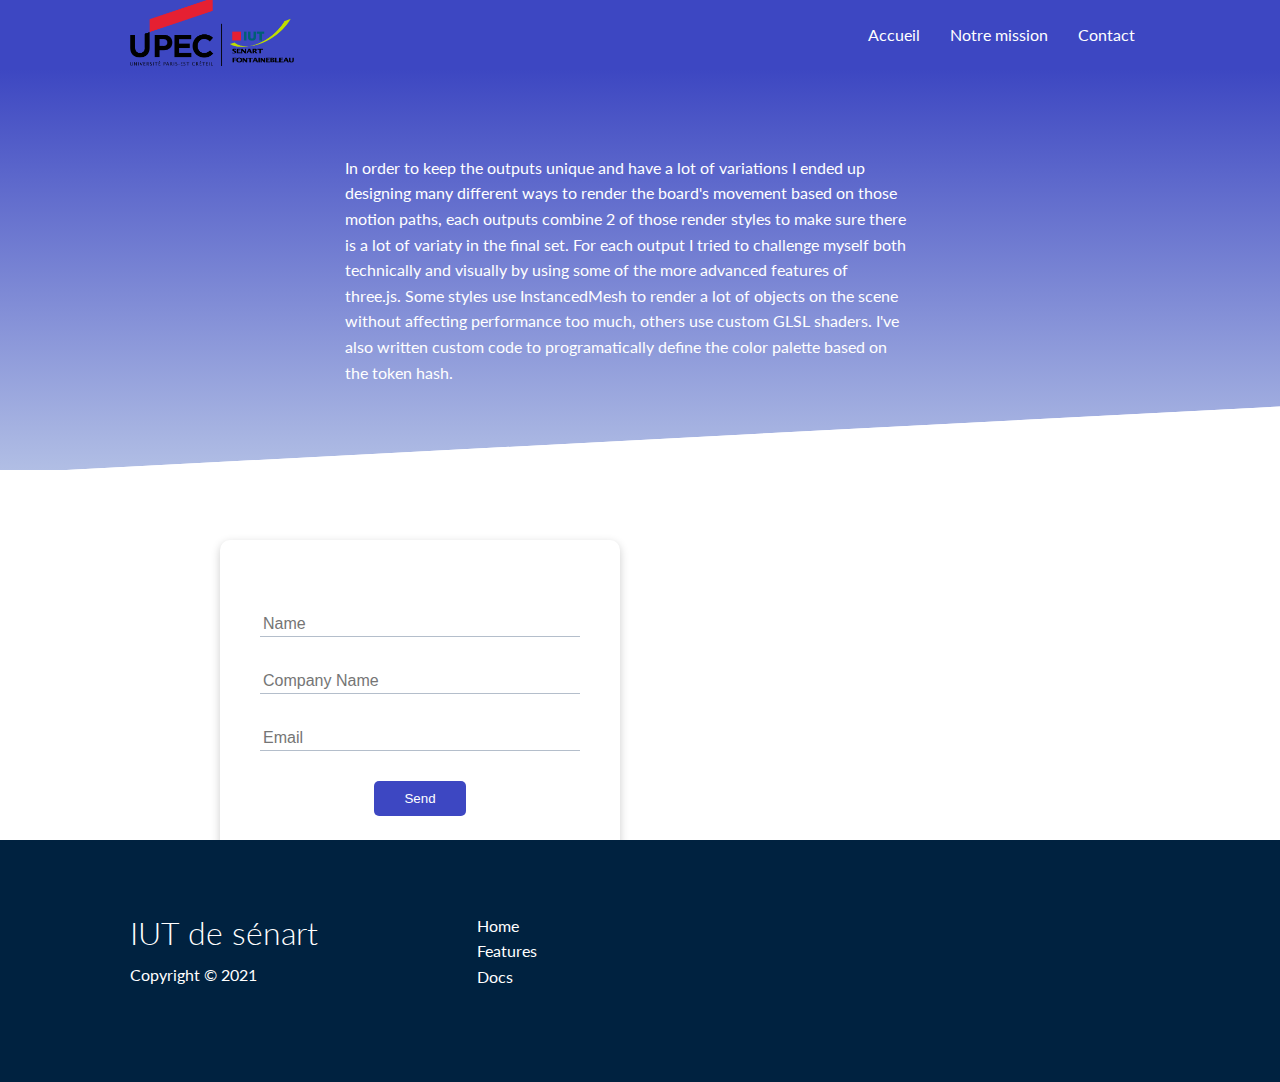
<file: contact.html>
<!DOCTYPE html>
<html lang="fr">
<head>
    <meta charset="UTF-8">
    <meta name="viewport" content="width=device-width, initial-scale=1.0">
    <link rel="stylesheet" href="https://cdnjs.cloudflare.com/ajax/libs/font-awesome/5.15.1/css/all.min.css" integrity="sha512-+4zCK9k+qNFUR5X+cKL9EIR+ZOhtIloNl9GIKS57V1MyNsYpYcUrUeQc9vNfzsWfV28IaLL3i96P9sdNyeRssA==" crossorigin="anonymous" />
    <link rel="stylesheet" href="css/utilities.css">
    <link rel="stylesheet" href="css/style.css">
	<script src=js/calc.js async ></script>
	<script src=js/decompte.js async ></script>
    <title>Mon projet SAé </title>
</head>
<body>
   <!-- Navbar -->
   <div class="navbar">
    <div class="container flex">
        <h1 class="logo"><img src="images/iut.png" ></h1>
        <nav>
            <ul>
                <li><a href="index.html">Accueil</a></li>
                <li><a href="features.html">Notre mission</a></li>
                <li><a href="contact.html">Contact</a></li>
            </ul>
        </nav>
    </div>
</div>
    
    <!-- Showcase -->
    <section class="showcase">
        <div class="container grid">
            <div class="showcase-text">
               <p> In order to keep the outputs unique and have a lot of variations I ended up designing many different ways to render the board's movement based on those motion paths, each outputs combine 2 of those render styles to make sure there is a lot of variaty in the final set.

For each output I tried to challenge myself both technically and visually by using some of the more advanced features of three.js. Some styles use InstancedMesh to render a lot of objects on the scene without affecting performance too much, others use custom GLSL shaders. I've also written custom code to programatically define the color palette based on the token hash.</p>
            </div>

			
				
				</div>	
		</div>
    </section>


<section class="container grid">

	<div class="showcase-form card">
        <form> 
         <div class="form-control">
             <input type="text" name="name" placeholder="Name" required>
         </div>
         <div class="form-control">
             <input type="text" name="company" placeholder="Company Name" required>
         </div>
         <div class="form-control">
             <input type="email" name="email" placeholder="Email" required>
         </div>
         <input type="submit" value="Send" class="btn btn-primary">
     </form>




</section>




<footer class="footer bg-dark py-5">
        <div class="container grid grid-3">
            <div>
                <h1>IUT de sénart 
                </h1>
                <p>Copyright &copy; 2021</p>
            </div>
            <nav>
                <ul>
                    <li><a href="index.html">Home</a></li>
                    <li><a href="features.html">Features</a></li>
                    <li><a href="docs.html">Docs</a></li>
                </ul>
            </nav>
            <div class="social">
                <a href="#"><i class="fab fa-github fa-2x"></i></a>
                <a href="#"><i class="fab fa-facebook fa-2x"></i></a>
                <!-- <a href="#"><i class="fab fa-instagram fa-2x"></i></a> -->
                <!-- <a href="#"><i class="fab fa-twitter fa-2x"></i></a> -->
            </div>
			 <div class="social">
			 
			 <!-- <form> <p> mettez en forme ce moche formulaire </p>
                    <div class="form-control">
                        <input type="text" name="name" placeholder="Name" required>
                    </div>
                    <div class="form-control">
                        <input type="text" name="company" placeholder="Company Name" required>
                    </div>
                    <div class="form-control">
                        <input type="email" name="email" placeholder="Email" required>
                    </div>
                    <input type="submit" value="Send" class="btn btn-primary">
              </form>  -->
				 
				 </div>
        </div>
    </footer>

   
</body>
</html>
</file>
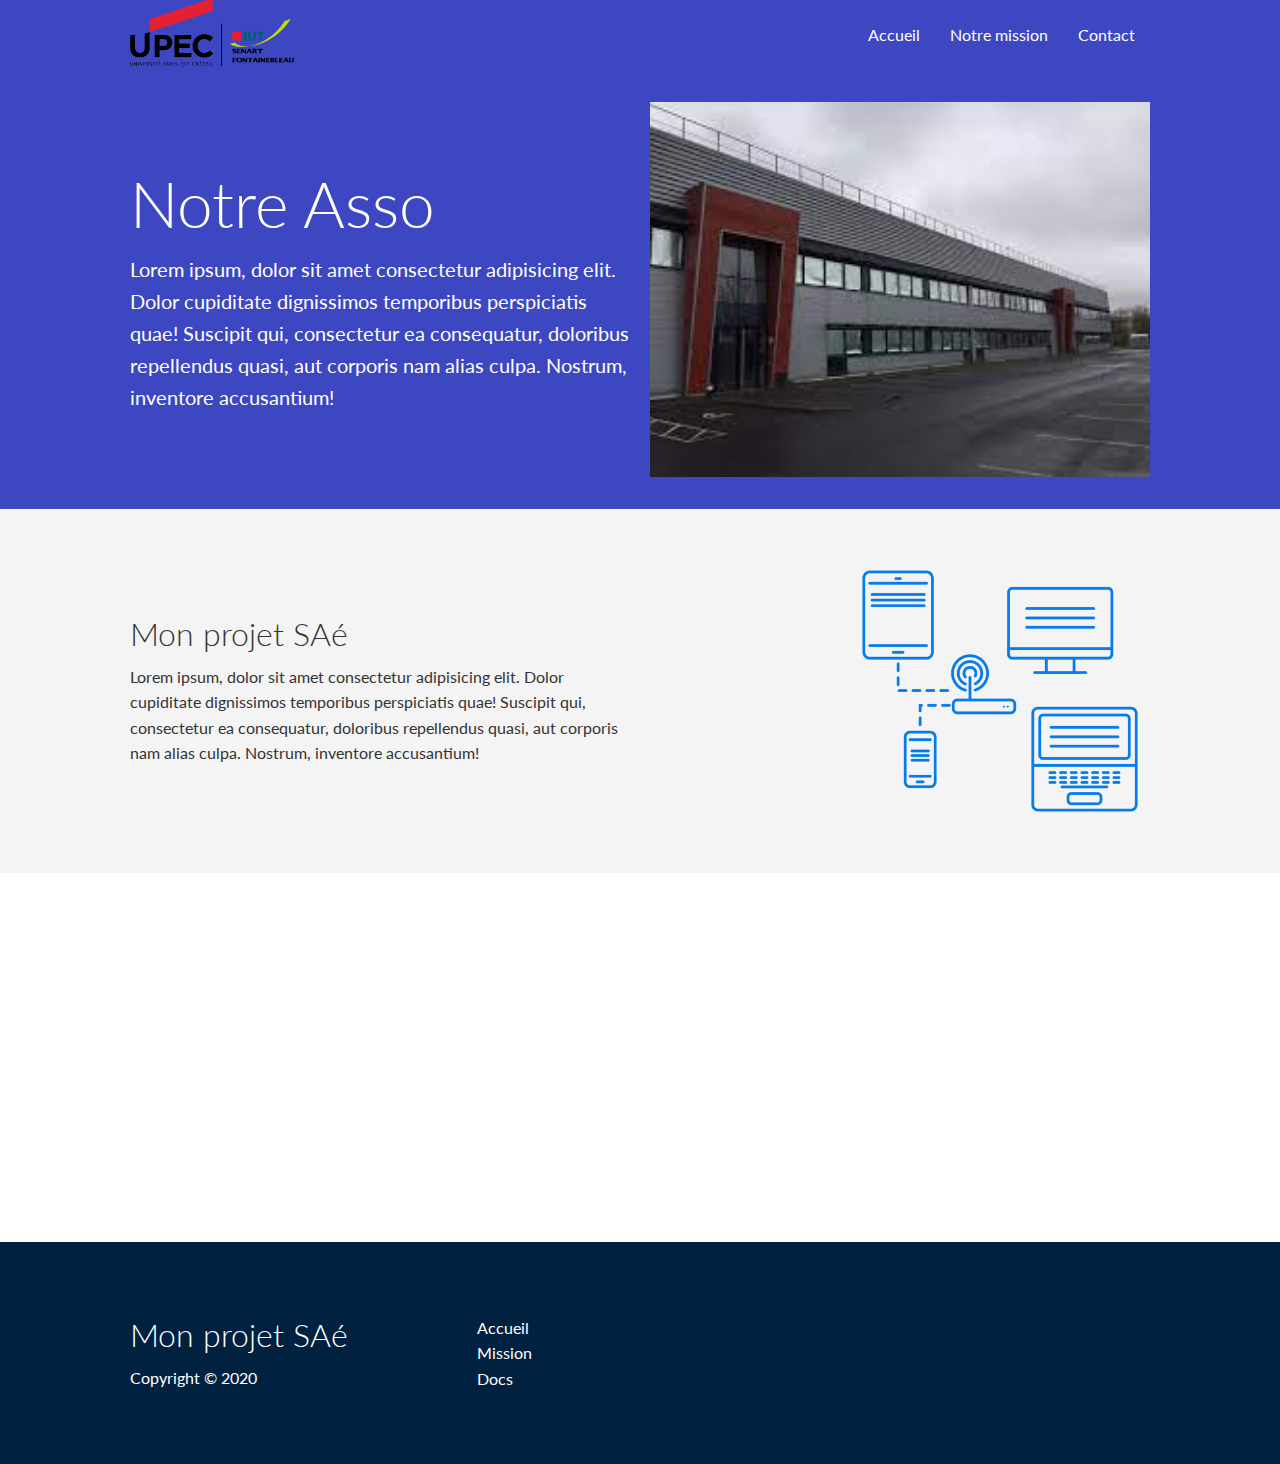
<file: features.html>
<!DOCTYPE html>
<html lang="fr">
<head>
    <meta charset="UTF-8">
    <meta name="viewport" content="width=device-width, initial-scale=1.0">
    <link rel="stylesheet" href="https://cdnjs.cloudflare.com/ajax/libs/font-awesome/5.15.1/css/all.min.css" integrity="sha512-+4zCK9k+qNFUR5X+cKL9EIR+ZOhtIloNl9GIKS57V1MyNsYpYcUrUeQc9vNfzsWfV28IaLL3i96P9sdNyeRssA==" crossorigin="anonymous" />
    <link rel="stylesheet" href="css/utilities.css">
    <link rel="stylesheet" href="css/style.css">
    <title>Mon projet SAé | Cloud Hosting For Everyone</title>
</head>
<body>
   <!-- Navbar -->
   <div class="navbar">
    <div class="container flex">
        <h1 class="logo"><img src="images/iut.png" ></h1>
        <nav>
            <ul>
                <li><a href="index.html">Accueil</a></li>
                <li><a href="features.html">Notre mission</a></li>
                <li><a href="contact.html">Contact</a></li>
            </ul>
        </nav>
    </div>
</div>


    <!-- Head -->
    <section class="features-head bg-primary py-3">
        <div class="container grid">
            <div>
                <h1 class="xl">Notre Asso</h1>
                <p class="lead">
                    Lorem ipsum, dolor sit amet consectetur adipisicing elit. Dolor cupiditate dignissimos temporibus perspiciatis quae! Suscipit qui, consectetur ea consequatur, doloribus repellendus quasi, aut corporis nam alias culpa. Nostrum, inventore accusantium!
					
                </p>
            </div>
            <img src="images/bath.jpg" alt="">
        </div>
    </section>

    <!-- Sub head -->
    <section class="features-sub-head bg-light py-3">
        <div class="container grid">
            <div>
                <h1 class="md">Mon projet SAé </h1>
                <p>
                    Lorem ipsum, dolor sit amet consectetur adipisicing elit. Dolor cupiditate dignissimos temporibus perspiciatis quae! Suscipit qui, consectetur ea consequatur, doloribus repellendus quasi, aut corporis nam alias culpa. Nostrum, inventore accusantium!
                </p>
            </div>
            <img src="images/server2.png" alt="">
        </div>
    </section>

    <section class="features-main my-2">
        <iframe width="560" height="315" src="https://www.youtube.com/embed/q2jbZFFIfoQ" title="YouTube video player" frameborder="0" allow="accelerometer; autoplay; clipboard-write; encrypted-media; gyroscope; picture-in-picture" allowfullscreen></iframe>
         <!---
        <div class="container grid grid-3">
            <div class="card flex">
                <i class="fas fa-server fa-3x"></i>
                <p>Lorem ipsum dolor sit amet consectetur adipisicing elit. Voluptas nemo saepe corrupti et dolorem voluptate at, nostrum rem voluptatem ab alias quia molestiae ea, libero nihil deserunt. Molestias, eum? Necessitatibus!</p>
            </div>
            <div class="card flex">
                <i class="fas fa-network-wired fa-3x"></i>
                <p>
                    Lorem, ipsum dolor sit amet consectetur adipisicing elit. Ducimus
                    recusandae perferendis culpa, reiciendis a itaque debitis qui vel
                    dignissimos ipsum!
                </p>
            </div>
           
            <div class="card flex">
                <i class="fas fa-laptop-code fa-3x"></i>
                <p>
                    Lorem ipsum dolor sit amet consectetur, adipisicing elit. Debitis,
                    magnam.
                </p>
            </div>
            <div class="card flex">
                <i class="fas fa-database fa-3x"></i>
                <p>
                    Lorem ipsum dolor sit amet consectetur adipisicing elit. Vero, a!
                </p>
            </div>
            <div class="card flex">
                <i class="fas fa-power-off fa-3x"></i>
                <p>
                    Lorem ipsum dolor sit amet consectetur, adipisicing elit. Debitis,
                    magnam.
                </p>
            </div>
            <div class="card flex">
                <i class="fas fa-upload fa-3x"></i>
                <p>
                    Lorem ipsum dolor sit amet consectetur, adipisicing elit. Debitis,
                    magnam.
                </p>
            </div>
                
        </div>-->
    </section>

    <!-- Footer -->
    <footer class="footer bg-dark py-5">
        <div class="container grid grid-3">
            <div>
                <h1>Mon projet SAé
                </h1>
                <p>Copyright &copy; 2020</p>
            </div>
            <nav>
                <ul>
                    <li><a href="index.html">Accueil</a></li>
                    <li><a href="features.html">Mission</a></li>
                    <li><a href="docs.html">Docs</a></li>
                </ul>
            </nav>
            <div class="social">
                <a href="#"><i class="fab fa-github fa-2x"></i></a>
                <a href="#"><i class="fab fa-facebook fa-2x"></i></a>
                <a href="#"><i class="fab fa-instagram fa-2x"></i></a>
                <a href="#"><i class="fab fa-twitter fa-2x"></i></a>
            </div>
        </div>
    </footer>
</body>
</html>
</file>
<file: css/utilities.css>
.container {
  max-width: 1100px;
  margin: 0 auto;
  overflow: hidden;
  padding: 0 40px;
}

.card {
  background-color: #fff;
  color: #333;
  border-radius: 10px;
  box-shadow: 0 3px 10px rgba(0, 0, 0, 0.2);
  padding: 20px;
  margin: 10px;
  text-align: center;
}

.btn {
  display: inline-block;
  padding: 10px 30px;
  cursor: pointer;
  background: var(--primary-color);
  color: #fff;
  border: none;
  border-radius: 5px;
}

.btn-outline {
  background-color: transparent;
  border: 1px #fff solid;
}

.btn:hover {
  transform: scale(0.98);
}

/* Backgrounds & colored buttons */
.bg-primary,
.btn-primary {
  background-color: var(--primary-color);
  color: #fff;
}

.bg-secondary,
.btn-secondary {
  background-color: var(--secondary-color);
  color: #fff;
}

.bg-dark,
.btn-dark {
  background-color: var(--dark-color);
  color: #fff;
}

.bg-light,
.btn-light {
  background-color: var(--light-color);
  color: #333;
}

.bg-primary a,
.btn-primary a,
.bg-secondary a,
.btn-secondary a,
.bg-dark a,
.btn-dark a {
  color: #fff;
}

/* Text colors */
.text-primary {
  color: var(--primary-color);
}

.text-secondary {
  color: var(--secondary-color);
}

.text-dark {
  color: var(--dark-color);
}

.text-light {
  color: var(--light-color);
}

/* Text sizes */
.lead {
  font-size: 20px;
}

.sm {
  font-size: 1rem;
}

.md {
  font-size: 2rem;
}

.lg {
  font-size: 3rem;
}

.xl {
  font-size: 4rem;
}

.text-center {
  text-align: center;
}

/* Alert */
.alert {
  background-color: var(--light-color);
  padding: 10px 20px;
  font-weight: bold;
  margin: 15px 0;
}

.alert i {
  margin-right: 10px;
}

.alert-success {
  background-color: var(--success-color);
  color: #fff;
}

.alert-error {
  background-color: var(--error-color);
  color: #fff;
}

.flex {
  display: flex;
  justify-content: center;
  align-items: center;
  height: 100%;
}

.grid {
  display: grid;
  grid-template-columns: repeat(2, 1fr);
  gap: 20px;
  justify-content: center;
  align-items: center;
  height: 100%;
}

.grid-3 {
  grid-template-columns: repeat(3, 1fr);
}

/* Margin */
.my-1 {
  margin: 1rem 0;
}

.my-2 {
  margin: 1.5rem 0;
}

.my-3 {
  margin: 2rem 0;
}

.my-4 {
  margin: 3rem 0;
}

.my-5 {
  margin: 4rem 0;
}

.m-1 {
  margin: 1rem;
}

.m-2 {
  margin: 1.5rem;
}

.m-3 {
  margin: 2rem;
}

.m-4 {
  margin: 3rem;
}

.m-5 {
  margin: 4rem;
}

/* Padding */
.py-1 {
  padding: 1rem 0;
}

.py-2 {
  padding: 1.5rem 0;
}

.py-3 {
  padding: 2rem 0;
}

.py-4 {
  padding: 3rem 0;
}

.py-5 {
  padding: 4rem 0;
}

.p-1 {
  padding: 1rem;
}

.p-2 {
  padding: 1.5rem;
}

.p-3 {
  padding: 2rem;
}

.p-4 {
  padding: 3rem;
}

.p-5 {
  padding: 4rem;
}
</file>
<file: css/style.css>
@import url('https://fonts.googleapis.com/css2?family=Lato:wght@300&display=swap');

:root {
  --primary-color: #1b27b7d9;
  --secondary-color: #7d93d399;
  --dark-color: #002240;
  --light-color: #f4f4f4;
  --success-color: #5cb85c;
  --error-color: #d9534f;
  --test:linear-gradient(var(--primary-color), var(--secondary-color));
}

* {
  box-sizing: border-box;
  padding: 0;
  margin: 0;
}

.logo img{
  height:70px;
}


body {
  font-family: 'Lato', sans-serif;
  color: #333;
  line-height: 1.6;
}

ul {
  list-style-type: none;
}

a {
  text-decoration: none;
  color: #333;
}

h1,
h2 {
  font-weight: 300;
  line-height: 1.2;
  margin: 10px 0;
}

p {
  margin: 10px 0;
}

#logo {
  width: 180px;
}

img {
  width: 100%;
}

code,
pre {
  background: #333;
  color: #fff;
  padding: 10px;
}

.hidden {
  visibility: hidden;
  height: 0;
}

/* Navbar */
.navbar {
  background-color: var(--primary-color);
  color: #fff;
  height: 70px;
}

.navbar ul {
  display: flex;
}

.navbar a {
  color: #fff;
  padding: 10px;
  margin: 0 5px;
}

.navbar a:hover {
  border-bottom: 2px #fff solid;
}

.navbar .flex {
  justify-content: space-between;
}

/* Showcase */
.showcase {
  height: 400px;
  background-color: var(--primary-color);
  background:linear-gradient(var(--primary-color), var(--secondary-color));
  color: #fff;
  position: relative;

}

.showcase h1 {
  font-size: 40px;
}

.showcase p {
  margin: 20px 0;
}

.showcase .grid {
  overflow: visible;
  grid-template-columns: 55% auto;
  gap: 30px;
}

.showcase-text {
	
	
  animation: slideInFromLeft 1s ease-in;
}

.showcase-form {
	
  position: relative;
  top: 60px;
  height: 350px;
  width: 400px;
  padding: 40px;
  z-index: 100;
  justify-self: flex-end;
  animation: slideInFromRight 1s ease-in;
}

.showcase-form .form-control{
  margin: 30px 0;
}

.showcase-form input[type='text'],
.showcase-form input[type='email'] {
  border: 0;
  border-bottom: 1px solid #b4becb;
  width: 100%;
  padding: 3px;
  font-size: 16px;
}

.showcase-form input:focus {
  outline: none;
}

.showcase::before,
.showcase::after {
  content: '';
  position: absolute;
  height: 100px;
  bottom: -70px;
  right: 0;
  left: 0;
  background: #fff;
  transform: skewY(-3deg);
  -webkit-transform: skewY(-3deg);
  -moz-transform: skewY(-3deg);
  -ms-transform: skewY(-3deg);
}

/* Stats */
.stats {
  padding-top: 100px;
  animation: slideInFromBottom 1s ease-in;
  /* height: 600px; */
}

.stats-heading {
  max-width: 500px;
  margin: auto;
}

.stats .grid h3 {
  font-size: 35px;
}

.stats .grid p {
  font-size: 20px;
  font-weight: bold;
}

/* Cli */
.cli .grid {
  grid-template-columns: repeat(3, 1fr);
  grid-template-rows: repeat(2, 1fr);
}

.cli .grid > *:first-child {
  grid-column: 1 / span 2;
  grid-row: 1 / span 2;
}

/* Cloud */
.cloud .grid {
	 /* background-image: url(im/bath.jpg); */
	  background-size:cover;
  grid-template-columns: 4fr 3fr;
}

/* team */

.team .flex {
  flex-wrap: wrap;
}

.team .card {
  text-align: center;
  width:128px;
  margin: 18px 10px 40px;
  transition: transform 0.2s ease-in;
}

.team .card h4 {
  font-size: 20px;
  margin-bottom: 10px;
}

.team .card:hover {
  transform: translateY(-15px);
}

/* Features */
.features-head img,
.docs-head img {
  width: 100%;
  justify-self: flex-end;
}

.features-sub-head img {
  width: 300px;
  justify-self: flex-end;
}

.features-main .card > i {
  margin-right: 20px;
}

.features-main .grid {
  padding: 30px;
}

.features-main .grid > *:first-child {
  grid-column: 1 / span 3;
}

.features-main .grid > *:nth-child(2) {
  grid-column: 1 / span 2;
}

/* Docs */
.docs-main h3 {
  margin: 20px 0;
}

.docs-main .grid {
  grid-template-columns: 1fr 2fr;
  align-items: flex-start;
}

.docs-main nav li {
  font-size: 17px;
  padding-bottom: 5px;
  margin-bottom: 5px;
  border-bottom: 1px #ccc solid;
}

.docs-main a:hover {
  font-weight: bold;
}

/* Footer */
.footer .social a {
  margin: 0 10px;
}

.fa-github:hover {
  color: #000000;
}

.fa-facebook:hover {
  color: #1773EA;
}

.fa-instagram:hover {
  color: #B32E87;
}

.fa-twitter:hover {
  color: #1C9CEA;
}

/* Animations */
@keyframes slideInFromLeft {
  0% {
    transform: translateX(-100%);
  }

  100% {
    transform: translateX(0);
  }
}

@keyframes slideInFromRight {
  0% {
    transform: translateX(100%);
  }

  100% {
    transform: translateX(0);
  }
}

@keyframes slideInFromTop {
  0% {
    transform: translateY(-100%);
  }

  100% {
    transform: translateX(0);
  }
}

@keyframes slideInFromBottom {
  0% {
    transform: translateY(100%);
  }

  100% {
    transform: translateX(0);
  }
}

/* Tablets and under */
@media (max-width: 768px) {
  .grid,
  .showcase .grid,
  .stats .grid,
  .cli .grid,
  .cloud .grid,
  .features-main .grid,
  .docs-main .grid {
    grid-template-columns: 1fr;
    grid-template-rows: 1fr;
  }

  .showcase {
    height: auto;
  }

  .showcase-text {
    text-align: center;
    margin-top: 40px;
    animation: slideInFromTop 1s ease-in;
  }

  .showcase-form {
    justify-self: center;
    margin: auto;
    animation: slideInFromBottom 1s ease-in;
  }

  .cli .grid > *:first-child {
    grid-column: 1;
    grid-row: 1;
  }

  .features-head,
  .features-sub-head,
  .docs-head {
    text-align: center;
  }

  .features-head img,
  .features-sub-head img,
  .docs-head img {
    justify-self: center;
  }

  .features-main .grid > *:first-child,
  .features-main .grid > *:nth-child(2) {
    grid-column: 1;
  }
}

/* Mobile */
@media (max-width: 500px) {
  .navbar {
    height: 110px;
  }

  .navbar .flex {
    flex-direction: column;
  }

  .navbar ul {
    padding: 10px;
    background-color: rgba(0, 0, 0, 0.1);
  }
  
  .showcase-form {
    width: 300px;
  }
}
</file>
